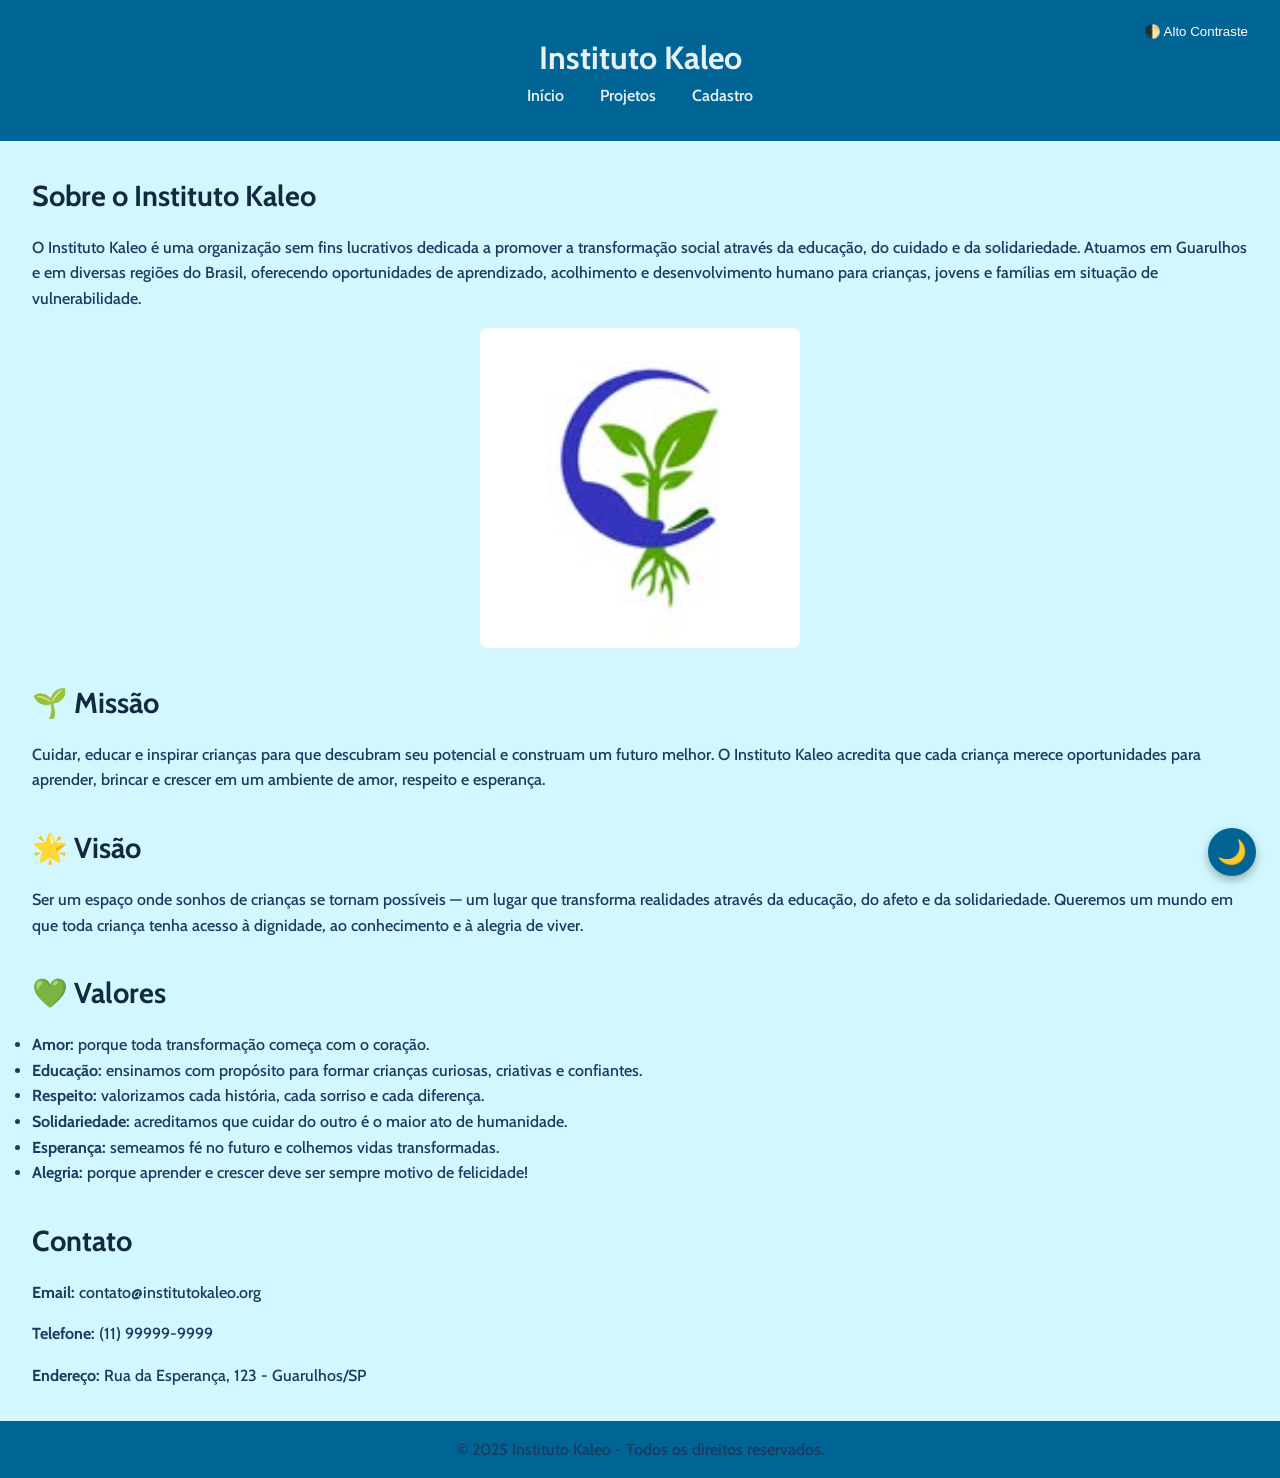
<file: index.html>
<!DOCTYPE html>
<html lang="pt-BR">
<head>
  <meta charset="UTF-8">
  <meta name="viewport" content="width=device-width, initial-scale=1.0">
  <title>Instituto Kaleo | Transformando Vidas</title>
  <link rel="stylesheet" href="css/style.css">
  <script type="module" src="js/main.js"></script>
</head>

<body>
  <header>
    <h1>Instituto Kaleo</h1>
    <nav>
      <a href="index.html">Início</a>
      <a href="projetos.html">Projetos</a>
      <a href="cadastro.html">Cadastro</a>
    </nav>
    <button id="toggle-dark-mode" aria-label="Alternar modo escuro">🌙</button>
  </header>
  <button id="contraste" onclick="document.body.classList.toggle('contraste-alto')">
  🌓 Alto Contraste
</button>
  <main>
    <section id="sobre">
      <h2>Sobre o Instituto Kaleo</h2>
      <p>
        O Instituto Kaleo é uma organização sem fins lucrativos dedicada a promover a transformação social
        através da educação, do cuidado e da solidariedade. Atuamos em Guarulhos e em diversas regiões do Brasil,
        oferecendo oportunidades de aprendizado, acolhimento e desenvolvimento humano para crianças, jovens e famílias
        em situação de vulnerabilidade.
      </p>
      <img src="Imagens/logo.png" alt="Logo do Instituto Kaleo">
    </section>

    <section id="missao">
      <h2>🌱 Missão</h2>
      <p>
        Cuidar, educar e inspirar crianças para que descubram seu potencial e construam um futuro melhor.
        O Instituto Kaleo acredita que cada criança merece oportunidades para aprender, brincar e crescer
        em um ambiente de amor, respeito e esperança.
      </p>
    </section>

    <section id="visao">
      <h2>🌟 Visão</h2>
      <p>
        Ser um espaço onde sonhos de crianças se tornam possíveis — um lugar que transforma realidades através
        da educação, do afeto e da solidariedade.
        Queremos um mundo em que toda criança tenha acesso à dignidade, ao conhecimento e à alegria de viver.
      </p>
    </section>

    <section id="valores">
      <h2>💚 Valores</h2>
      <ul>
        <li><strong>Amor:</strong> porque toda transformação começa com o coração.</li>
        <li><strong>Educação:</strong> ensinamos com propósito para formar crianças curiosas, criativas e confiantes.</li>
        <li><strong>Respeito:</strong> valorizamos cada história, cada sorriso e cada diferença.</li>
        <li><strong>Solidariedade:</strong> acreditamos que cuidar do outro é o maior ato de humanidade.</li>
        <li><strong>Esperança:</strong> semeamos fé no futuro e colhemos vidas transformadas.</li>
        <li><strong>Alegria:</strong> porque aprender e crescer deve ser sempre motivo de felicidade!</li>
      </ul>
    </section>

    <section id="contato">
      <h2>Contato</h2>
      <p><strong>Email:</strong> contato@institutokaleo.org</p>
      <p><strong>Telefone:</strong> (11) 99999-9999</p>
      <p><strong>Endereço:</strong> Rua da Esperança, 123 - Guarulhos/SP</p>
    </section>
  </main>

  <footer>
    <p>&copy; 2025 Instituto Kaleo - Todos os direitos reservados.</p>
  </footer>
</body>
</html>
</file>
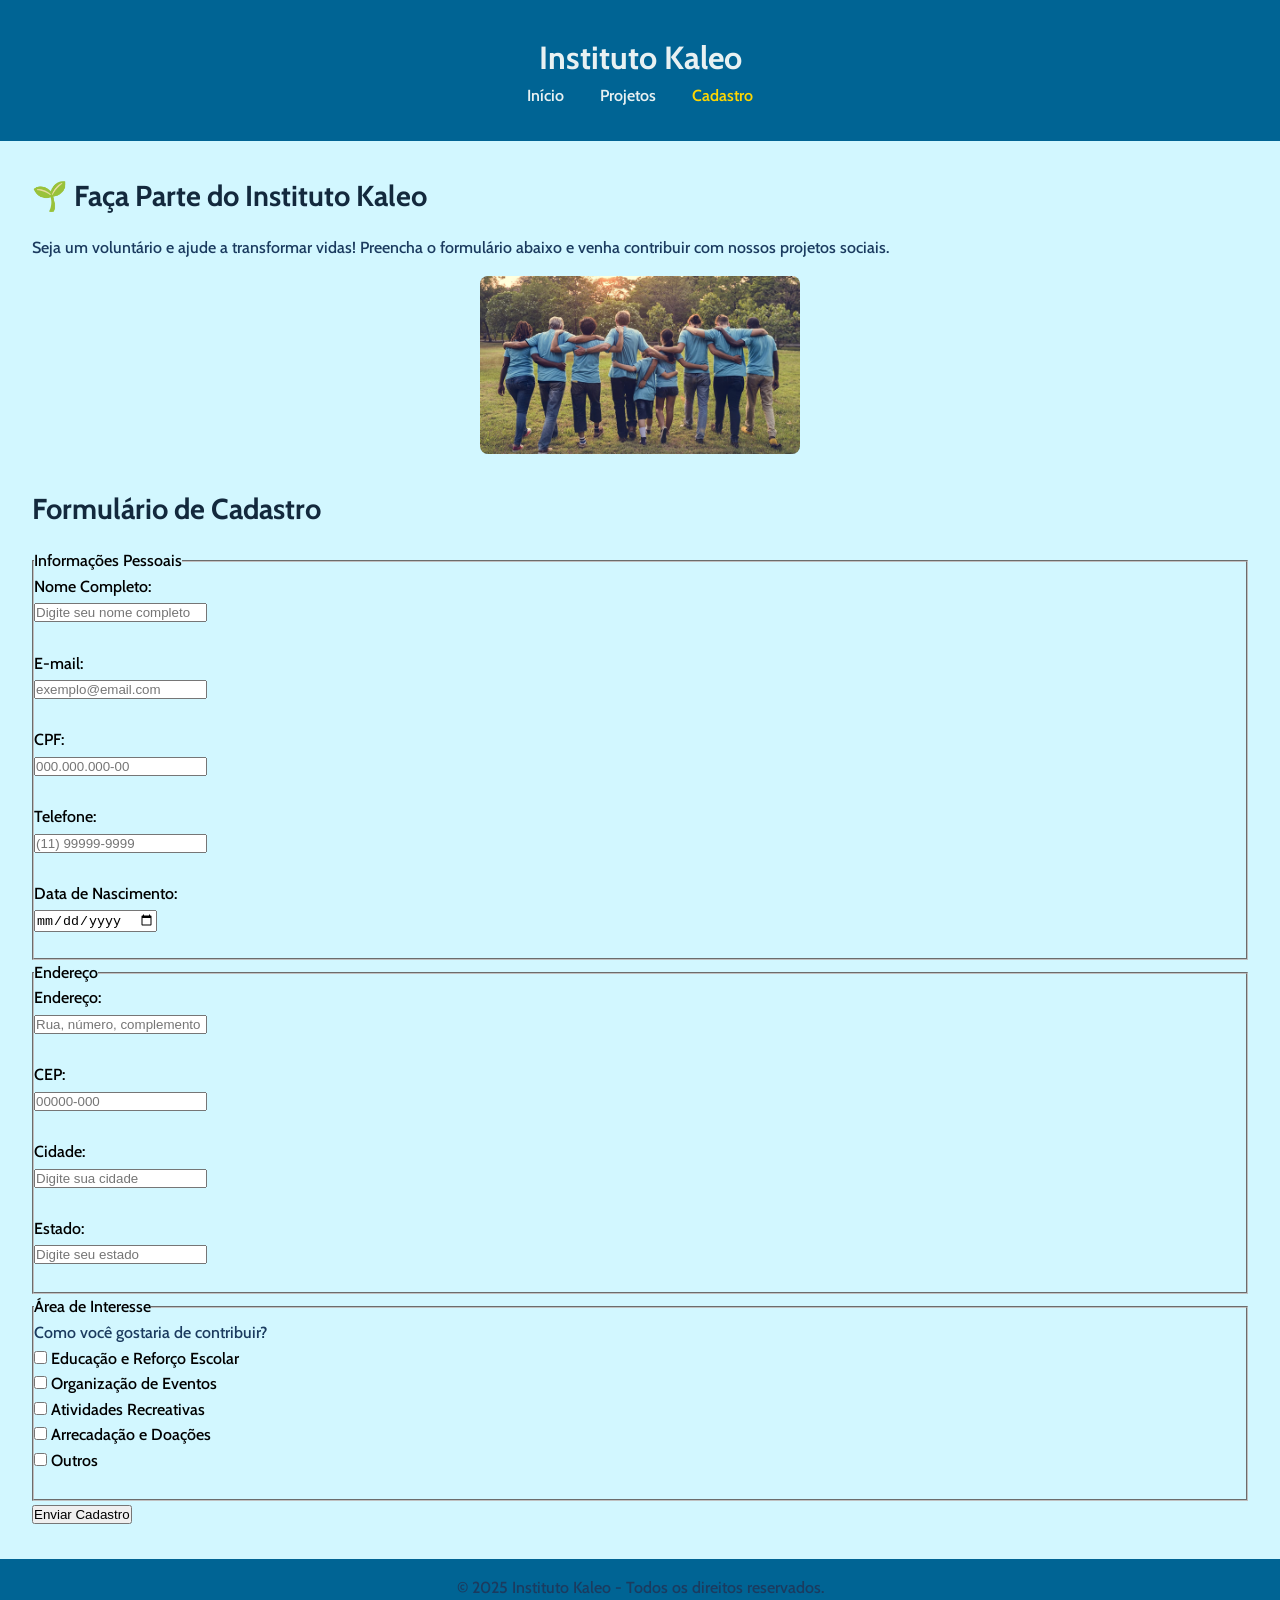
<file: cadastro.html>
<!DOCTYPE html>
<html lang="pt-BR">
<head>
  <meta charset="UTF-8">
  <meta name="viewport" content="width=device-width, initial-scale=1.0">
  <title>Cadastro | Instituto Kaleo</title>
  <link rel="stylesheet" href="css/style.css">
  <script type="module" src="js/main.js"></script>
</head>

<body>
  <header>
    <h1>Instituto Kaleo</h1>
    <nav>
      <a href="index.html">Início</a>
      <a href="projetos.html">Projetos</a>
      <a href="cadastro.html" class="ativo">Cadastro</a>
    </nav>
  </header>

  <main>
    <section id="introducao">
      <h2>🌱 Faça Parte do Instituto Kaleo</h2>
      <p>
        Seja um voluntário e ajude a transformar vidas!  
        Preencha o formulário abaixo e venha contribuir com nossos projetos sociais.
      </p>
      <img src="Imagens/voluntariado.jpg" alt="Voluntários do Instituto Kaleo em ação">
    </section>

    <section id="formulario">
      <h2>Formulário de Cadastro</h2>

      <form action="#" method="post">
        <!-- Informações Pessoais -->
        <fieldset>
          <legend>Informações Pessoais</legend>

          <label for="nome">Nome Completo:</label><br>
          <input type="text" id="nome" name="nome" placeholder="Digite seu nome completo" required><br><br>

          <label for="email">E-mail:</label><br>
          <input type="email" id="email" name="email" placeholder="exemplo@email.com" required><br><br>

          <label for="cpf">CPF:</label><br>
          <input type="text" id="cpf" name="cpf" 
                 pattern="\d{3}\.?\d{3}\.?\d{3}-?\d{2}" 
                 placeholder="000.000.000-00" required><br><br>

          <label for="telefone">Telefone:</label><br>
          <input type="tel" id="telefone" name="telefone" 
                 pattern="\(?\d{2}\)?\s?\d{4,5}-?\d{4}" 
                 placeholder="(11) 99999-9999" required><br><br>

          <label for="nascimento">Data de Nascimento:</label><br>
          <input type="date" id="nascimento" name="nascimento" required><br><br>
        </fieldset>

        <!-- Endereço -->
        <fieldset>
          <legend>Endereço</legend>

          <label for="endereco">Endereço:</label><br>
          <input type="text" id="endereco" name="endereco" placeholder="Rua, número, complemento" required><br><br>

          <label for="cep">CEP:</label><br>
          <input type="text" id="cep" name="cep" 
                 pattern="\d{5}-?\d{3}" 
                 placeholder="00000-000" required><br><br>

          <label for="cidade">Cidade:</label><br>
          <input type="text" id="cidade" name="cidade" placeholder="Digite sua cidade" required><br><br>

          <label for="estado">Estado:</label><br>
          <input type="text" id="estado" name="estado" placeholder="Digite seu estado" required><br><br>
        </fieldset>

        <!-- Interesse -->
        <fieldset>
          <legend>Área de Interesse</legend>

          <p>Como você gostaria de contribuir?</p>

          <label>
            <input type="checkbox" name="interesse" value="educacao"> Educação e Reforço Escolar
          </label><br>

          <label>
            <input type="checkbox" name="interesse" value="eventos"> Organização de Eventos
          </label><br>

          <label>
            <input type="checkbox" name="interesse" value="recreacao"> Atividades Recreativas
          </label><br>

          <label>
            <input type="checkbox" name="interesse" value="doacao"> Arrecadação e Doações
          </label><br>

          <label>
            <input type="checkbox" name="interesse" value="outros"> Outros
          </label><br><br>
        </fieldset>

        <!-- Envio -->
        <button type="submit">Enviar Cadastro</button>
      </form>
    </section>
  </main>

  <footer>
    <p>&copy; 2025 Instituto Kaleo - Todos os direitos reservados.</p>
  </footer>
</body>
</html>
</file>
<file: css/style.css>
@import url('https://fonts.googleapis.com/css2?family=Cabin:ital,wght@0,400..700;1,400..700&display=swap');

/* ----------------------------
   RESET E CONFIGURAÇÕES GERAIS
-----------------------------*/
* {
  margin: 0;
  padding: 0;
  box-sizing: border-box;
}

body {
  background-color: #D2F7FF;
  font-family: "Cabin", sans-serif;
  font-weight: 500;
  line-height: 1.6;
}

/* ----------------------------
   CABEÇALHO
-----------------------------*/
header {
  color: #e8f1f2;
  padding: 2rem;
  background-color: #006494;
  text-align: center;
}

header nav a {
  color: #e8f1f2;
  text-decoration: none;
  margin: 0 1rem;
  font-weight: 600;
  transition: color 0.3s ease;
}

header nav a:hover,
header nav a.ativo {
  color: #FFD700;
}

/* ----------------------------
   CONTEÚDO PRINCIPAL
-----------------------------*/
main {
  padding: 2rem;
  display: flex;
  flex-direction: column;
  gap: 2rem;
}

section {
  display: flex;
  flex-direction: column;
  gap: 1rem;
}

h2 {
  color: #13293d;
  font-size: 1.8rem;
}

p, li {
  color: #1b3b5f;
  font-size: 1rem;
}

/* ----------------------------
   IMAGENS (GERAL)
-----------------------------*/
img {
  width: 20rem;
  border-radius: 8px;
  align-self: center;
  transition: transform 0.3s ease;
}

img:hover {
  transform: scale(1.02);
}

/* ----------------------------
   LOGO – TAMANHOS PERSONALIZADOS
-----------------------------*/
/* Estilo padrão para a logo */
.logo {
  display: block;
  margin: 0 auto;
  width: 16rem; /* padrão */
}

/* Apenas para a página index */
#index .logo {
  width: 10rem; /* menor na página inicial */
}

/* Apenas para a página projetos */
#projetos .logo {
  width: 20rem; /* maior nos projetos */
}

/* ----------------------------
   RODAPÉ
-----------------------------*/
footer {
  background-color: #006494;
  color: #fff;
  text-align: center;
  padding: 1rem;
  font-size: 0.9rem;
}

/* ----------------------------
   RESPONSIVIDADE
-----------------------------*/
@media (max-width: 768px) {
  header {
    padding: 1.5rem;
  }

  main {
    padding: 1rem;
  }

  img {
    width: 100%;
    max-width: 18rem;
  }

  .logo {
    width: 8rem;
  }
}

a:focus, button:focus, input:focus {
  outline: 3px solid #FFD700;
  outline-offset: 3px;
}

button#contraste {
  position: fixed;
  top: 1rem;
  right: 1rem;
  background: #006494;
  color: #fff;
  border: none;
  padding: 0.5rem 1rem;
  border-radius: 8px;
  cursor: pointer;
}

body.contraste-alto {
  background: #000 !important;
  color: #fff !important;
}
/* ----------------------------
   MODO ESCURO
-----------------------------*/
body.dark-mode {
  background-color: #0f172a; /* Fundo escuro elegante */
  color: #e2e8f0; /* Texto claro */
  transition: background 0.4s, color 0.4s;
}

body.dark-mode header {
  background-color: #1e293b;
  color: #f1f5f9;
}

body.dark-mode footer {
  background-color: #1e293b;
  color: #f8fafc;
}

body.dark-mode nav a {
  color: #e2e8f0;
}

body.dark-mode nav a:hover,
body.dark-mode nav a.ativo {
  color: #38bdf8;
}

body.dark-mode h2 {
  color: #f1f5f9;
}

body.dark-mode p,
body.dark-mode li {
  color: #cbd5e1;
}

body.dark-mode img {
  opacity: 0.9;
}
/* Botão do modo escuro */
#toggle-dark-mode {
  position: fixed;
  bottom: 1.5rem;
  right: 1.5rem;
  background-color: #006494;
  color: #fff;
  border: none;
  border-radius: 50%;
  width: 3rem;
  height: 3rem;
  font-size: 1.5rem;
  cursor: pointer;
  box-shadow: 0 4px 10px rgba(0, 0, 0, 0.3);
  transition: background 0.3s, transform 0.3s;
  z-index: 999;
}

#toggle-dark-mode:hover {
  background-color: #004c6d;
  transform: scale(1.1);
}

/* Botão em modo escuro */
body.dark-mode #toggle-dark-mode {
  background-color: #facc15;
  color: #000;
}
</file>
